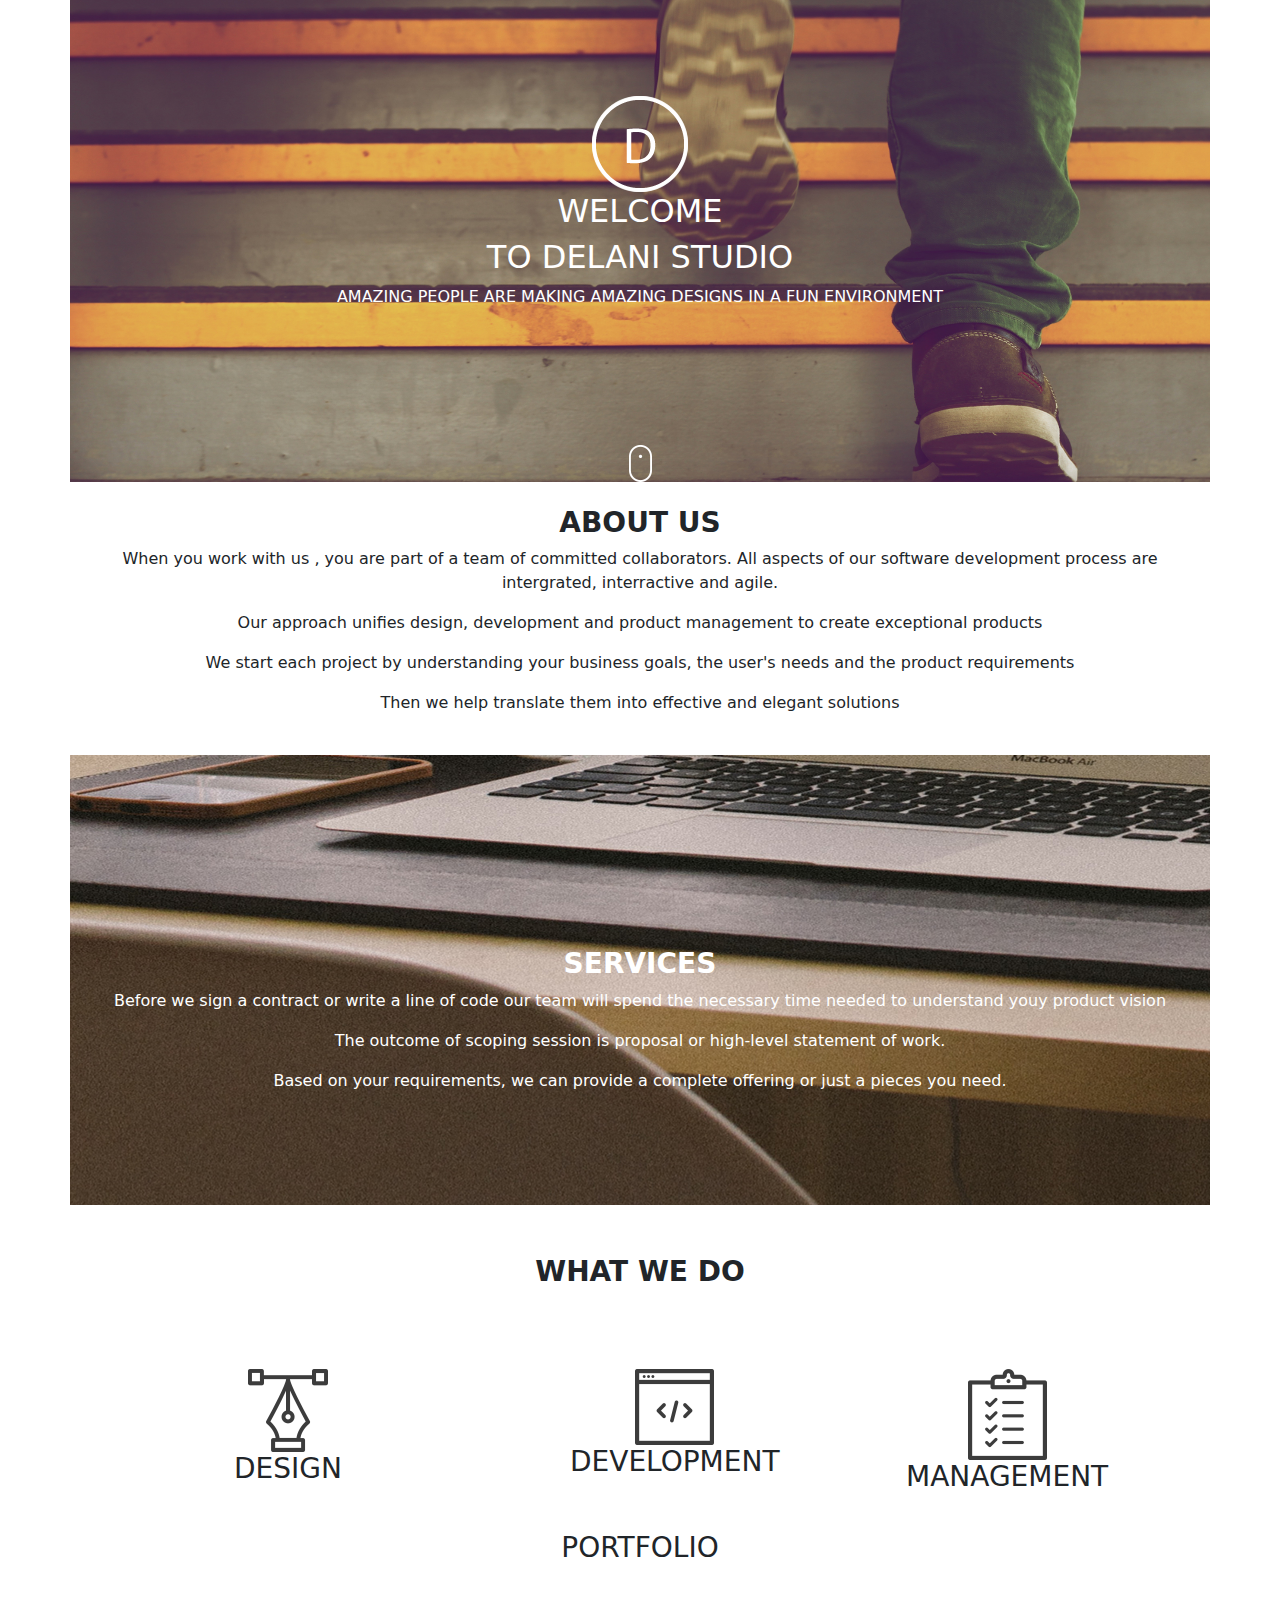
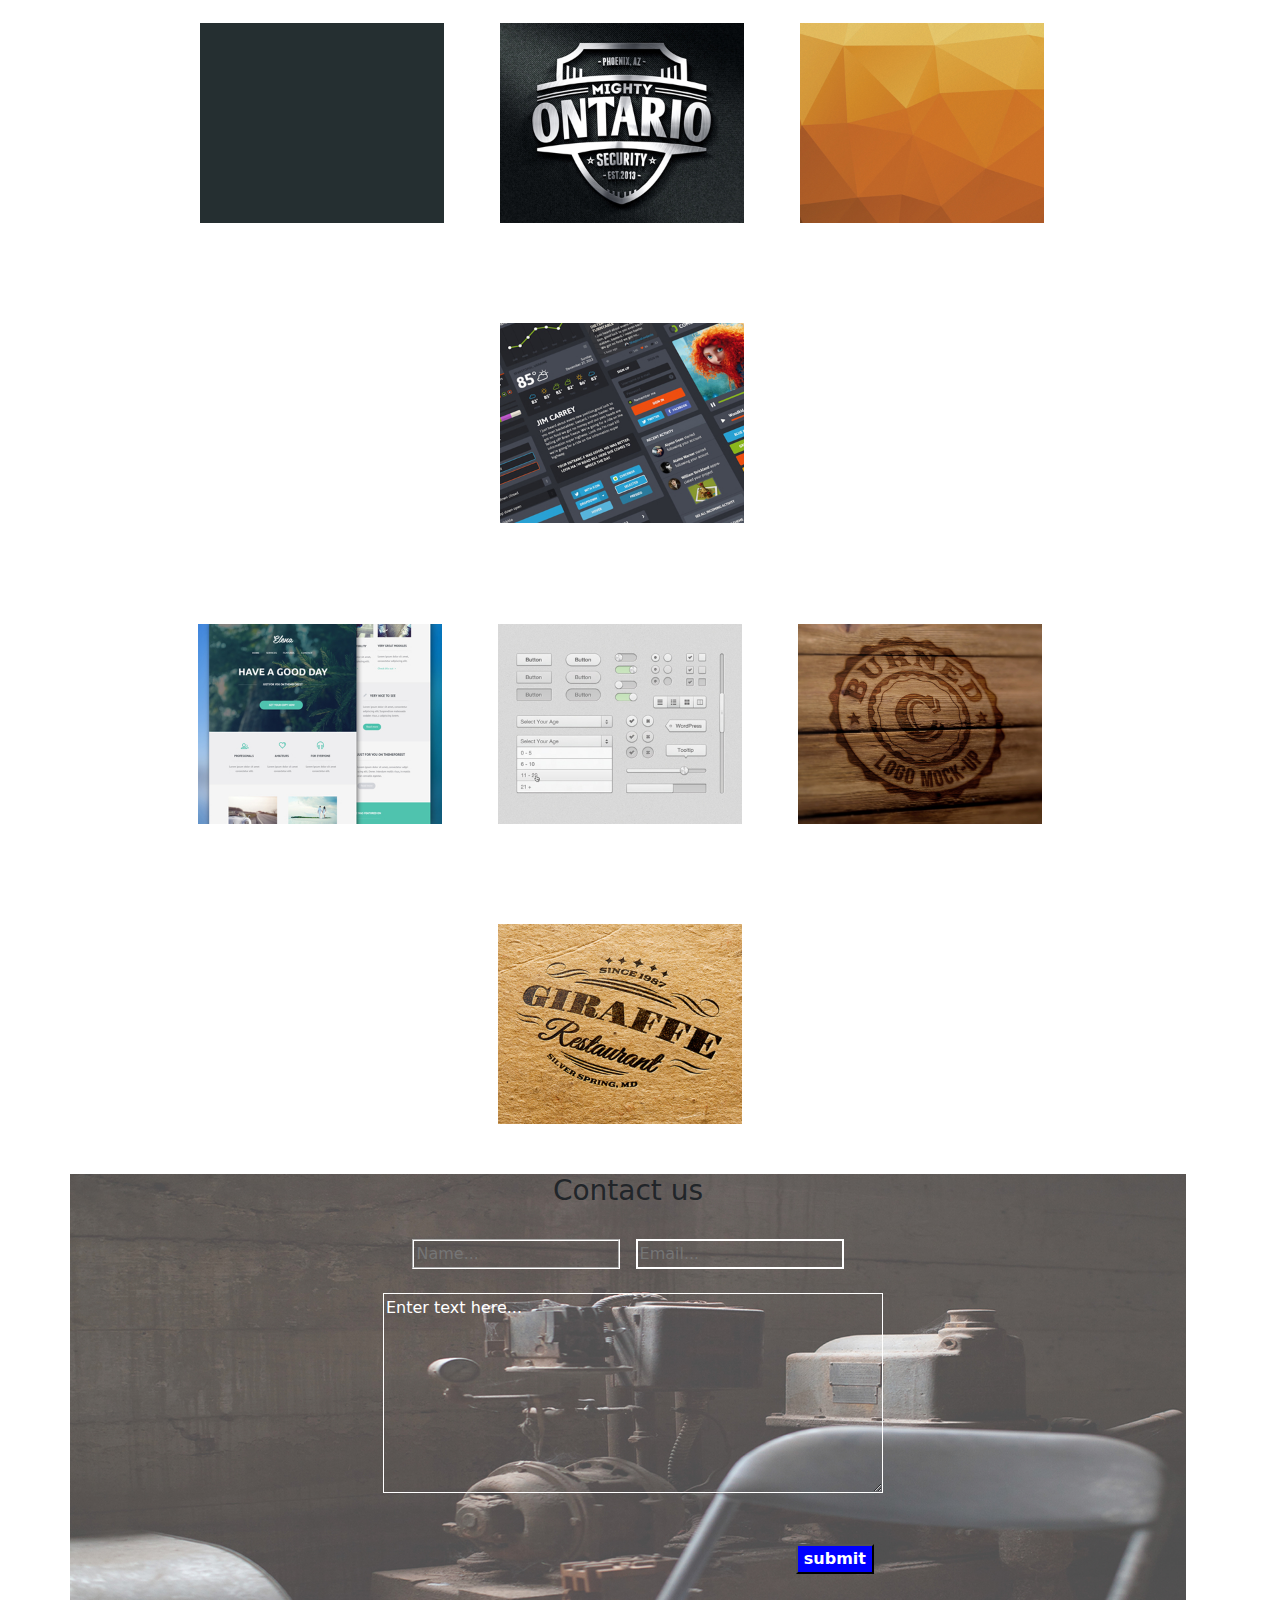
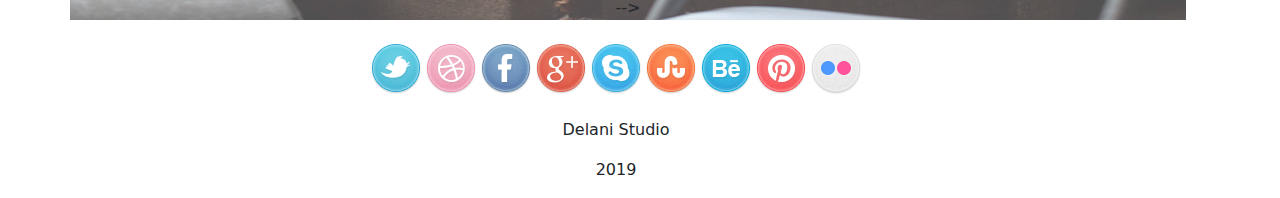
<file: index.html>
<!DOCTYPE html>
<html lang="en">
<head>
    <meta charset="UTF-8">
    <meta http-equiv="X-UA-Compatible" content="IE=edge">
    <meta name="viewport" content="width=device-width, initial-scale=1.0">
    <title>Delani Studio</title>
    <link rel="stylesheet" href="style.css">
    <link rel="stylesheet" href="bootstrap/css/bootstrap-grid.css">
    <link rel="stylesheet" href="bootstrap/css/bootstrap.css">
    <link href="//cdn-images.mailchimp.com/embedcode/classic-10_7_dtp.css" rel="stylesheet" type="text/css">
<style type="text/css"
	#mc_embed_signup{background:#fff; clear:left; font:14px Helvetica,Arial,sans-serif;  width:400px;}></style>
   
</head>
<body>
    <div class="container" >
        <div class="row">
            <div class="col-sm-12" id="welcomeimg"><br><br><br><br>
               
      <img src="assets/logo/logo.png" alt="">
        <br>
        
        <h2>WELCOME</h2>
        <h2>TO DELANI STUDIO</h2>
        <p>AMAZING PEOPLE ARE MAKING AMAZING DESIGNS IN A FUN ENVIRONMENT</p>
                <br><br><br><br><br>
                <img src="assets/mouse_click.png" alt=""> 
                    
                
            </div>
        </div>
        <div class="row" >
                <div class="col-sm-12" id="about" style="align-content: center; text-align: center;"><br>
                    <h3><strong>ABOUT US</strong></h3>
                    <P>When you work with us , you are part of a team of committed collaborators.  All aspects of our software development process are intergrated, interractive
                        and agile.</P>
                    <p>Our approach unifies design, development and product management to create exceptional products</p>
                    <p>We start each project by understanding your business goals, the user's needs and the product requirements</p>
                    <p>Then we help translate them into effective and elegant solutions</p><br>
                </div>
            </div>
            <div class="row" >
                <div class="col-sm-12" id="services"><br><br><br><br><br><br><br><br>
                    <h3><strong>SERVICES</strong></h3>
                    <p>Before we sign a contract or write a line of code our team will spend the necessary time needed to understand youy product vision</p>
                    <p>The outcome of scoping session is proposal or high-level statement of work.</p>
                    <p> Based on your requirements, we can provide a complete offering or just a pieces you need.</p><br><br><br><br>
                </div>
            </div>
            <div id="whatWeDoTitle"><h3><strong>WHAT WE DO</strong></h3></div><br><br><br>
            <div class="row" id="whatAboutRow">
                <div class="col-sm 4" style=>
                    <div class="icon" id="icon1" >
                        <div id="whatWeDo1"><img src="assets/services_icons/design_icon.png" alt="image loading" >
                            <h3>DESIGN </h3></div>
                        
                        <div class="hidden" id="hidden1">
                           
                            <h4>DESIGN</h4>
                            <p>Our design practice offers a full range of services including brand strategy,interaction 
                                and visualdesign and user experience testing</p>
                            <p>Throughout your project, our designers create and imprement visual design and workflows, 
                                solicit user feedback and work with you to make sure what gets built is what is needed.</p>
        
                        </div>
                    </div>
                </div>
                <div class="col-sm 4" >
                    <div class="icon" >
                        <div id="whatWeDo2"><img src="assets/services_icons/dev_icon.png" alt="" >
                            <h3>DEVELOPMENT</h3></div>
                        
                        <div class="hidden" id="hidden2">
                           
                        
                            <h4>DEVELOPMENT</h4>
                            <p>All engineers are fluent in the latest enterprise, mobile and eb development technologies.</p>
                            <p>The collaboration with your team to write , and improve code on a daily basis, using proven practice such 
                                test-driven development and pair programming.</p>
                        </div>
        
                    </div>
                </div>
                <div class="col-sm 4" >
                    <div class="icon">
                        <div id="whatWeDo3"> <img src="assets/services_icons/product_icon.png" alt="" >
                            <h3>MANAGEMENT</h3></div>
                    
                        <div class="hidden" id="hidden3">
                            
                            <h4>PRODUCT MANAGEMENT</h4>
                            <P>Planning and development is iterative. Because we are constantly coding and testing, the products we build are always ready to go live.</P>
                            <p>This iterative process allows for changes as business requirements evolve.</p>
        
                    </div>
        
                    </div>
                </div>



        </div>



        <div id="portfolio">
            <div class="row" >
                
                <h3 style="text-align: center;">PORTFOLIO</h3>
                <div class="container2">
                    <div class="content" >
                        <img src="assets/portfolio/work4.jpg" alt="" id="content1">
                        <div id="project1"><strong>PROJECT 1</strong></div>
                    </div>
                    <div class="content" >
                        <img src="assets/portfolio/work3.jpg" alt="" id="content2">
                        <div id="project2"><strong>PROJECT 2</strong></div>
                    </div>
                    <div class="content" >
                        <img src="assets/portfolio/work2.jpg" alt="" id="content3">
                        <div id="project3"><strong>PROJECT 3</strong></div>
                    </div>
                    <div class="content" >
                        <img src="assets/portfolio/work1.jpg" alt="" id="content4">
                        <div id="project4"><strong>PROJECT 4</strong></div>
                    </div>
                
            </div>
            <div class="row" id="container3" >
                <div class="container3">
                    <div class="content" >
                        <img src="assets/portfolio/work5.jpg" alt="" id="content5">
                        <div id="project5"><strong>PROJECT 5</strong> </div>
                    </div>
                    <div class="content" >
                        <img src="assets/portfolio/work6.jpg" alt="" id="content6">
                        <div id="project6"><strong>PROJECT 6</strong></div>
                    </div>
                    <div class="content" >
                        <img src="assets/portfolio/work7.jpg" alt="" id="content7">
                        <div id="project7"><strong>PROJECT 7</strong></div>
                    </div>
                    <div class="content" >
                        <img src="assets/portfolio/work8.jpg" alt="" id="content8"> 
                        <div id="project8"><strong>PROJECT 8</strong></div>
                    </div>
                
            </div>
           

        </div>
        
        <div class="row">

        <div id="contactFoam">
            <h3>Contact us</h3><br>
            <form action="" method="get" id="formMessage">
                <div class="username">
                
                    <input type="text" name="username" id="username" placeholder="Name..." required>
                    <input type="text" name="useremail" id="useremail" placeholder="Email..."  required><br><br>
                    <textarea rows="5" cols="50" name="message" form="form" id="messageBox">Enter text here...</textarea><br><br>
            
                    <input type="submit" id="submit" value="submit"/>
            
            
            </form>
            <br><br><br>
        </div>
    <!-- <div>mailchimp start here</div> -->
<!-- <form action="validateInputHere" method="post" id="mc-embedded-subscribe-form" name="mc-embedded-subscribe-form" class="validate" target="" novalidate>
    <div id="mc_embed_signup_scroll">
	<h2>Contact Us</h2>
    <div id="nameEmailSection">
        <div class="mc-field-group">
	
            <input type="text" value="" name="NAME" class="required" id="username" placeholder="Name...">
        </div>
    
    <div class="mc-field-group">
        
        <input type="email" value="" name="EMAIL" class="required email" id="useremail" placeholder="Email...">
    </div>
    </div>
    

    <div class="mc-field-group">
	<label for="mce-MMERGE6"></label>
	<input type="text" value="" name="MMERGE6" class="" id="messageBox" placeholder="Your message here...">
    </div> -->
    <!-- <div class="mc-field-group input-group">
        <strong>Email Format </strong>
        <ul><li><input type="radio" value="html" name="EMAILTYPE" id="mce-EMAILTYPE-0"><label for="mce-EMAILTYPE-0">html</label></li>
    <li><input type="radio" value="text" name="EMAILTYPE" id="mce-EMAILTYPE-1"><label for="mce-EMAILTYPE-1">text</label></li>
    </ul>
    </div> -->
    <!-- <div id="response"> </div>
	<div id="mce-responses" class="clear foot">
        
		<div class="response" id="mce-error-response" ></div>
		<div class="response" id="mce-success-response" style=></div>
	</div>    
    <!-real people should not fill this in and expect good things - do not remove this or risk form bot signups -->
    <!-- <div style="position: absolute; left: -5000px;" aria-hidden="true"><input type="text" name="b_b7d1663cb0dd047bf9a3b5606_2c9d34bebc" tabindex="-1" value="" placeholder="Email..."></div>
        <div class="optionalParent">
            <div class="clear foot">
                <input type="submit" value="submit" name="submit" id="Submit" class="button">
                <p class="brandingLogo"><a href="http://eepurl.com/hRQ_R5" title="Mailchimp - email marketing made easy and fun"><img src="https://eep.io/mc-cdn-images/template_images/branding_logo_text_dark_dtp.svg"></a></p>
             </div> -->
        <!-- </div>
    </div>
</form> --> 
<!-- </div>
<script type='text/javascript' src='//s3.amazonaws.com/downloads.mailchimp.com/js/mc-validate.js'></script><script type='text/javascript'>(function($) {window.fnames = new Array(); window.ftypes = new Array();fnames[0]='EMAIL';ftypes[0]='email';fnames[1]='NAME';ftypes[1]='text';fnames[6]='MMERGE6';ftypes[6]='text';}(jQuery));var $mcj = jQuery.noConflict(true);</script>
End mc_embed_signup --> -->




        </div>
        <div class="row">
            <div class="col-sm-12" id="social"><br>
                <img src="assets/social_icons/twitter.png" alt="">
                <img src="assets/social_icons/dribble.png" alt="">
                <img src="assets/social_icons/facebook.png" alt="">
                <img src="assets/social_icons/g_plus.png" alt="">
                <img src="assets/social_icons/skype.png" alt="">
                <img src="assets/social_icons/stumble_upon.png" alt="">
                <img src="assets/social_icons/behance.png" alt="">
                <img src="assets/social_icons/pinterest.png" alt="">
                <img src="assets/social_icons/flickr.png" alt=""><br><br>
                       <p class="closing">Delani Studio</p>
                       <p>2019</p>
            </div>

        </div>
       


    </div>
    <script src="jquery-3.6.0.js"></script>
    <script src="bootstrap/script.js"></script>
   
</body>
</html>
</file>
<file: style.css>
.body {
    text-align: center;
    

}

#welcomeimg {
    background-image: url(assets/backgrounds/h_img.jpg);
    color:white;
    background-size: 700px;
    background-repeat: no-repeat;
    background-size: 100%;
    text-align: center;
}

#about {
       text-align: center; 
}

#services {
    background-image:url("assets/backgrounds/s_image.jpeg");
    color: white;
    text-align: center;
    
    
}
#contactFoam {
    background-image: url(assets/backgrounds/c_image.jpg);
    text-align: center;
    background-size: cover;
    justify-content: center;
    
}
#social {
    text-align: center;
}

#nameEmailSection {
    display: flex;
    margin-bottom: 20px;
    margin-top: 20px;
    justify-content: center;
    
}
#useremail {
    background-color:rgba(0, 0, 0, 0);
    border-style:solid;
    border-color: white;
    color: white;
    margin-left: 10px;
    
   
   
}
#username{
    background-color:rgba(0, 0, 0, 0);
    border-style:groove;
    border-color: white;
    
   
}
#messageBox {
    background-color:rgba(0, 0, 0, 0);
    border-style:solid;
    border-color: white;
    color: white;
    margin-left: 10px;
    width: 500px;
    height: 200px;
    

}
#submit {
    background-color:rgba(0, 0, 0, 0);
    margin-top: 20px;
    color:white;
    background-color: blue;
    font-weight: bolder;
    float: right;
    margin-right: 300px;
   
}



.whatWeDo{
    display: flex;
    justify-content:space-around;
    flex-wrap: wrap;
    
}
#whatWeDoTitle{
    text-align: center;
    position: relative;
    margin-top: 50px;
}
.icon {
    display:flex;
    text-align: center;
    margin-left: 20px;
    margin-bottom: 30px;
   
}
#icon1 {
    margin-left: px;
}
#whatAboutRow {
    display: flex;
    justify-content:space-around;
    flex-wrap: wrap;
    margin-left: 120px;
}
.container2 {
    display: flex;
    position: relative;
    justify-content: center;
    flex-wrap: wrap;
    margin-bottom: 1px;

}
.container3 {
    display: flex;
    position: relative;
    justify-content: center;
    flex-wrap: wrap;
    margin-left: 10px;
    
    

}
#container3 {
    align-content: center;
}


.hidden {
    text-align: center;
    display: none;
}
#what1, #what2, #what3 {
    text-align: center;
}
.content {
display: flex;
position: relative;
width: 240px;
height: 200px;
margin: 50px;
margin-left: 10px;
text-align: center;
background-color: black;
background-size:cover;



}
.content div{
    position: absolute;
    bottom: 0;
    left: 0;
    border: 5px solid white;
    padding: 60px;
    margin-top: 10px;
    margin-bottom: 10px;
    margin-left: 30px;
    margin-right: 10px;
    color: white;
    display: none;
    
}
</file>
